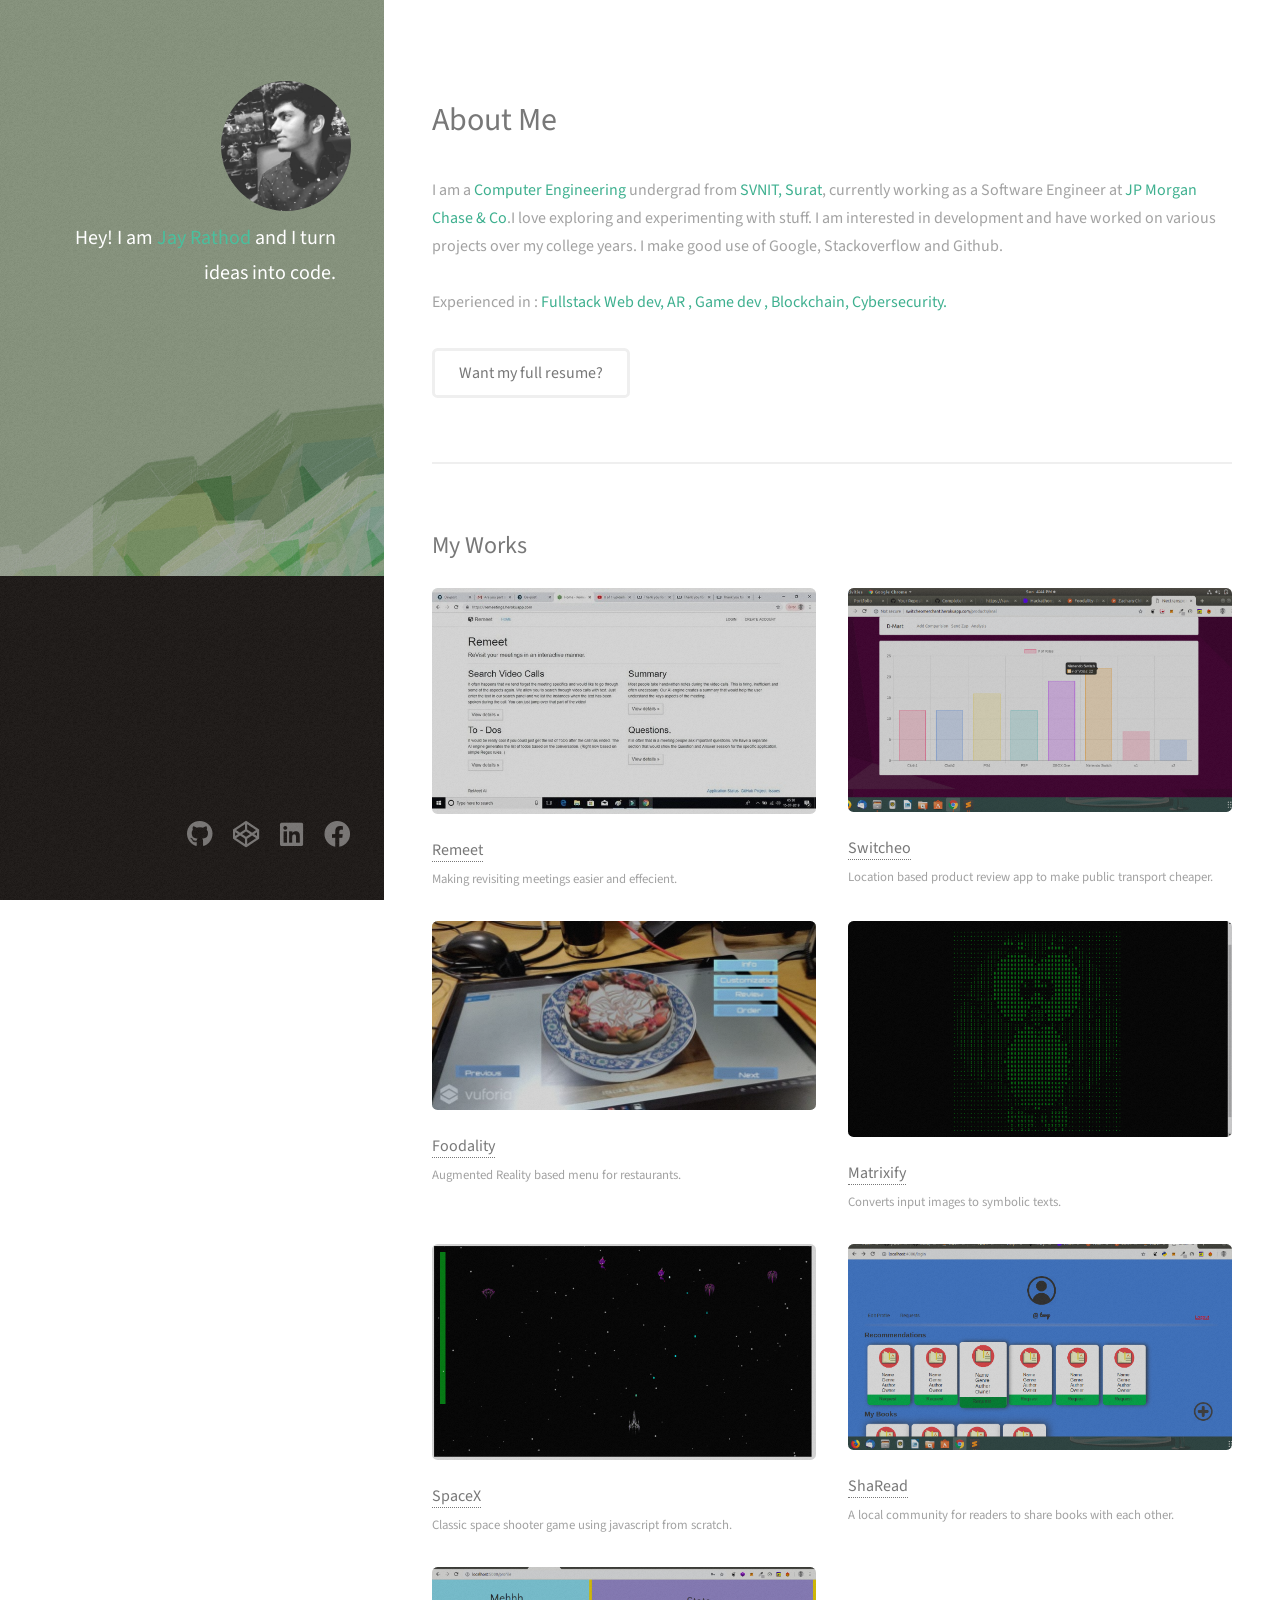
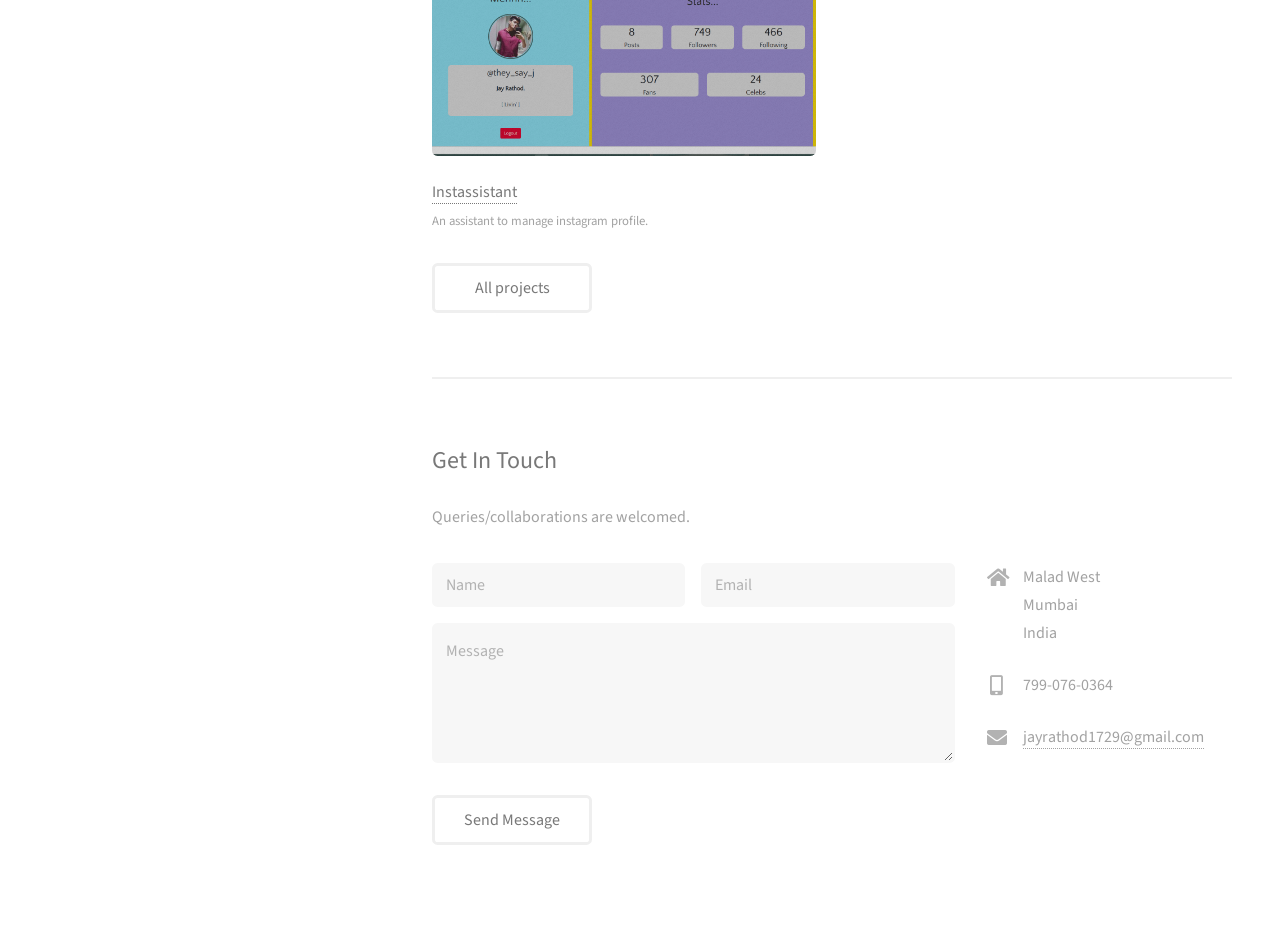
<file: index.html>
<!DOCTYPE HTML>
<html>
	<head>
		<title>Portfolio</title>
		<meta charset="utf-8" />
		<meta name="viewport" content="width=device-width, initial-scale=1, user-scalable=no" />
		<link rel="stylesheet" href="assets/css/main.css" />
	</head>
	<style type="text/css">
		strong{
			color: #3eb08f;
		}
	</style>
	<body class="is-preload">

		<!-- Header -->
			<header id="header">
				<div class="inner">
					<a href="#" class="image avatar"><img src="images/avatar.jpeg" alt="" style="transform: scale(1.3);" /></a>
					<h1><strong>Hey!<br /> I am <strong style="color: #49bf9d"> Jay Rathod</strong><br />
					and I turn ideas into code.</strong> <br />
					
				</div>
			</header>

		<!-- Main -->
			<div id="main">

				<!-- One -->
					<section id="one">
						<header class="major">
							<h2>About Me</h2>
						</header>
						<p>I am a <strong>Computer Engineering</strong> undergrad from <strong>SVNIT, Surat</strong>, currently working as a Software Engineer at <strong>JP Morgan Chase & Co</strong>.I love exploring and experimenting with stuff. I am interested in development and have worked on various projects over my college years. I make good use of Google, Stackoverflow and Github.<br /><br />
						<strong style="color: #a2a2a2">Experienced in </strong> :<span style="color: #3eb08f"> Fullstack Web dev, AR , Game dev , Blockchain, Cybersecurity.</span>   
						</p>
						<ul class="actions">
							<li><a href="#" class="button" onclick=" window.open('https://drive.google.com/file/d/1WjOVxYbKTLJsavAIwSDotWlrU3AJxBt9/view?usp=sharing'); return true;">Want my full resume?</a></li>
						</ul>
					</section>

				<!-- Two -->
					<section id="two">
						<h2>My Works</h2>
						<div class="row">
							<article class="col-6 col-12-xsmall work-item">
								<a href="images/fulls/remeet.jpg" class="image fit thumb"><img src="images/thumbs/remeet.jpg" alt="Remeet" /></a>
								<h3><a href="https://devpost.com/software/remeet-jrkv4t">Remeet</a></h3>
								<p>Making revisiting meetings easier and effecient.</p>
							</article>
							<article class="col-6 col-12-xsmall work-item">
								<a href="images/fulls/switcheo.png" class="image fit thumb"><img src="images/thumbs/switcheo.png" alt="Switcheo" /></a>
								<h3><a href="https://github.com/jrathod9/NEC-Transportation-Hackathon">Switcheo</a></h3>
								<p>Location based product review app to make public transport cheaper.</p>
							</article>
							<article class="col-6 col-12-xsmall work-item">
								<a href="images/fulls/food.jpeg" class="image fit thumb"><img src="images/thumbs/food.jpeg" alt="" /></a>
								<h3><a href="https://www.producthunt.com/posts/foodality">Foodality</a></h3>
								<p>Augmented Reality based menu for restaurants.</p>
							</article>
							<article class="col-6 col-12-xsmall work-item">
								<a href="images/fulls/owl_res.png" class="image fit thumb"><img src="images/thumbs/owl_res.png" alt="" /></a>
								<h3><a href="https://github.com/jrathod9/Matrixify">Matrixify</a></h3>
								<p>Converts input images to symbolic texts.</p>
							</article>
							<article class="col-6 col-12-xsmall work-item">
								<a href="images/fulls/space.png" class="image fit thumb"><img src="images/thumbs/space.png" alt="" /></a>
								<h3><a href="https://jrathod9.github.io/Space-X/">SpaceX</a></h3>
								<p>Classic space shooter game using javascript from scratch.</p>
							</article>
							<article class="col-6 col-12-xsmall work-item">
								<a href="images/fulls/sharead.png" class="image fit thumb"><img src="images/thumbs/sharead.png" alt="" /></a>
								<h3><a href="https://github.com/jrathod9/Share-N-Read">ShaRead</a></h3>
								<p>A local community for readers to share books with each other. </p>
							</article>
							<article class="col-6 col-12-xsmall work-item">
								<a href="images/fulls/insta.png" class="image fit thumb"><img src="images/thumbs/insta.png" alt="" /></a>
								<h3><a href="https://github.com/jrathod9/Instassistant">Instassistant</a></h3>
								<p>An assistant to manage instagram profile.</p>
							</article>
						</div>
						<ul class="actions">
							<li><a href="https://github.com/jrathod9" class="button">All projects</a></li>
						</ul>
					</section>

				<!-- Three -->
					<section id="three">
						<h2>Get In Touch</h2>
						<p>Queries/collaborations are welcomed.</p>
						<div class="row">
							<div class="col-8 col-12-small">
								<form method="post" action="#">
									<div class="row gtr-uniform gtr-50">
										<div class="col-6 col-12-xsmall"><input type="text" name="name" id="name" placeholder="Name" /></div>
										<div class="col-6 col-12-xsmall"><input type="email" name="email" id="email" placeholder="Email" /></div>
										<div class="col-12"><textarea name="message" id="message" placeholder="Message" rows="4"></textarea></div>
									</div>
								</form>
								<ul class="actions">
									<li><input type="submit" value="Send Message" /></li>
								</ul>
							</div>
							<div class="col-4 col-12-small">
								<ul class="labeled-icons">
									<li>
										<h3 class="icon solid fa-home"><span class="label">Address</span></h3>
										Malad West <br />
										Mumbai<br />
										India
									</li>
									<li>
										<h3 class="icon solid fa-mobile-alt"><span class="label">Phone</span></h3>
										799-076-0364
									</li>
									<li>
										<h3 class="icon solid fa-envelope"><span class="label">Email</span></h3>
										<a href="mailto:jayrathod1729@gmail.com">jayrathod1729@gmail.com</a>
									</li>
								</ul>
							</div>
						</div>
					</section>

				<!-- Four -->
				<!--
					<section id="four">
						<h2>Elements</h2>

						<section>
							<h4>Text</h4>
							<p>This is <b>bold</b> and this is <strong>strong</strong>. This is <i>italic</i> and this is <em>emphasized</em>.
							This is <sup>superscript</sup> text and this is <sub>subscript</sub> text.
							This is <u>underlined</u> and this is code: <code>for (;;) { ... }</code>. Finally, <a href="#">this is a link</a>.</p>
							<hr />
							<header>
								<h4>Heading with a Subtitle</h4>
								<p>Lorem ipsum dolor sit amet nullam id egestas urna aliquam</p>
							</header>
							<p>Nunc lacinia ante nunc ac lobortis. Interdum adipiscing gravida odio porttitor sem non mi integer non faucibus ornare mi ut ante amet placerat aliquet. Volutpat eu sed ante lacinia sapien lorem accumsan varius montes viverra nibh in adipiscing blandit tempus accumsan.</p>
							<header>
								<h5>Heading with a Subtitle</h5>
								<p>Lorem ipsum dolor sit amet nullam id egestas urna aliquam</p>
							</header>
							<p>Nunc lacinia ante nunc ac lobortis. Interdum adipiscing gravida odio porttitor sem non mi integer non faucibus ornare mi ut ante amet placerat aliquet. Volutpat eu sed ante lacinia sapien lorem accumsan varius montes viverra nibh in adipiscing blandit tempus accumsan.</p>
							<hr />
							<h2>Heading Level 2</h2>
							<h3>Heading Level 3</h3>
							<h4>Heading Level 4</h4>
							<h5>Heading Level 5</h5>
							<h6>Heading Level 6</h6>
							<hr />
							<h5>Blockquote</h5>
							<blockquote>Fringilla nisl. Donec accumsan interdum nisi, quis tincidunt felis sagittis eget tempus euismod. Vestibulum ante ipsum primis in faucibus vestibulum. Blandit adipiscing eu felis iaculis volutpat ac adipiscing accumsan faucibus. Vestibulum ante ipsum primis in faucibus lorem ipsum dolor sit amet nullam adipiscing eu felis.</blockquote>
							<h5>Preformatted</h5>
							<pre><code>i = 0;

while (!deck.isInOrder()) {
print 'Iteration ' + i;
deck.shuffle();
i++;
}

print 'It took ' + i + ' iterations to sort the deck.';</code></pre>
						</section>

						<section>
							<h4>Lists</h4>
							<div class="row">
								<div class="col-6 col-12-xsmall">
									<h5>Unordered</h5>
									<ul>
										<li>Dolor pulvinar etiam magna etiam.</li>
										<li>Sagittis adipiscing lorem eleifend.</li>
										<li>Felis enim feugiat dolore viverra.</li>
									</ul>
									<h5>Alternate</h5>
									<ul class="alt">
										<li>Dolor pulvinar etiam magna etiam.</li>
										<li>Sagittis adipiscing lorem eleifend.</li>
										<li>Felis enim feugiat dolore viverra.</li>
									</ul>
								</div>
								<div class="col-6 col-12-xsmall">
									<h5>Ordered</h5>
									<ol>
										<li>Dolor pulvinar etiam magna etiam.</li>
										<li>Etiam vel felis at lorem sed viverra.</li>
										<li>Felis enim feugiat dolore viverra.</li>
										<li>Dolor pulvinar etiam magna etiam.</li>
										<li>Etiam vel felis at lorem sed viverra.</li>
										<li>Felis enim feugiat dolore viverra.</li>
									</ol>
									<h5>Icons</h5>
									<ul class="icons">
										<li><a href="#" class="icon brands fa-twitter"><span class="label">Twitter</span></a></li>
										<li><a href="#" class="icon brands fa-facebook-f"><span class="label">Facebook</span></a></li>
										<li><a href="#" class="icon brands fa-instagram"><span class="label">Instagram</span></a></li>
										<li><a href="#" class="icon brands fa-github"><span class="label">Github</span></a></li>
										<li><a href="#" class="icon brands fa-dribbble"><span class="label">Dribbble</span></a></li>
										<li><a href="#" class="icon brands fa-tumblr"><span class="label">Tumblr</span></a></li>
									</ul>
								</div>
							</div>
							<h5>Actions</h5>
							<ul class="actions">
								<li><a href="#" class="button primary">Default</a></li>
								<li><a href="#" class="button">Default</a></li>
							</ul>
							<ul class="actions small">
								<li><a href="#" class="button primary small">Small</a></li>
								<li><a href="#" class="button small">Small</a></li>
							</ul>
							<div class="row">
								<div class="col-6 col-12-small">
									<ul class="actions stacked">
										<li><a href="#" class="button primary">Default</a></li>
										<li><a href="#" class="button">Default</a></li>
									</ul>
								</div>
								<div class="col-6 col-12-small">
									<ul class="actions stacked">
										<li><a href="#" class="button primary small">Small</a></li>
										<li><a href="#" class="button small">Small</a></li>
									</ul>
								</div>
								<div class="col-6 col-12-small">
									<ul class="actions stacked">
										<li><a href="#" class="button primary fit">Default</a></li>
										<li><a href="#" class="button fit">Default</a></li>
									</ul>
								</div>
								<div class="col-6 col-12-small">
									<ul class="actions stacked">
										<li><a href="#" class="button primary small fit">Small</a></li>
										<li><a href="#" class="button small fit">Small</a></li>
									</ul>
								</div>
							</div>
						</section>

						<section>
							<h4>Table</h4>
							<h5>Default</h5>
							<div class="table-wrapper">
								<table>
									<thead>
										<tr>
											<th>Name</th>
											<th>Description</th>
											<th>Price</th>
										</tr>
									</thead>
									<tbody>
										<tr>
											<td>Item One</td>
											<td>Ante turpis integer aliquet porttitor.</td>
											<td>29.99</td>
										</tr>
										<tr>
											<td>Item Two</td>
											<td>Vis ac commodo adipiscing arcu aliquet.</td>
											<td>19.99</td>
										</tr>
										<tr>
											<td>Item Three</td>
											<td> Morbi faucibus arcu accumsan lorem.</td>
											<td>29.99</td>
										</tr>
										<tr>
											<td>Item Four</td>
											<td>Vitae integer tempus condimentum.</td>
											<td>19.99</td>
										</tr>
										<tr>
											<td>Item Five</td>
											<td>Ante turpis integer aliquet porttitor.</td>
											<td>29.99</td>
										</tr>
									</tbody>
									<tfoot>
										<tr>
											<td colspan="2"></td>
											<td>100.00</td>
										</tr>
									</tfoot>
								</table>
							</div>

							<h5>Alternate</h5>
							<div class="table-wrapper">
								<table class="alt">
									<thead>
										<tr>
											<th>Name</th>
											<th>Description</th>
											<th>Price</th>
										</tr>
									</thead>
									<tbody>
										<tr>
											<td>Item One</td>
											<td>Ante turpis integer aliquet porttitor.</td>
											<td>29.99</td>
										</tr>
										<tr>
											<td>Item Two</td>
											<td>Vis ac commodo adipiscing arcu aliquet.</td>
											<td>19.99</td>
										</tr>
										<tr>
											<td>Item Three</td>
											<td> Morbi faucibus arcu accumsan lorem.</td>
											<td>29.99</td>
										</tr>
										<tr>
											<td>Item Four</td>
											<td>Vitae integer tempus condimentum.</td>
											<td>19.99</td>
										</tr>
										<tr>
											<td>Item Five</td>
											<td>Ante turpis integer aliquet porttitor.</td>
											<td>29.99</td>
										</tr>
									</tbody>
									<tfoot>
										<tr>
											<td colspan="2"></td>
											<td>100.00</td>
										</tr>
									</tfoot>
								</table>
							</div>
						</section>

						<section>
							<h4>Buttons</h4>
							<ul class="actions">
								<li><a href="#" class="button primary">Primary</a></li>
								<li><a href="#" class="button">Default</a></li>
							</ul>
							<ul class="actions">
								<li><a href="#" class="button large">Large</a></li>
								<li><a href="#" class="button">Default</a></li>
								<li><a href="#" class="button small">Small</a></li>
							</ul>
							<ul class="actions fit">
								<li><a href="#" class="button primary fit">Fit</a></li>
								<li><a href="#" class="button fit">Fit</a></li>
							</ul>
							<ul class="actions fit small">
								<li><a href="#" class="button primary fit small">Fit + Small</a></li>
								<li><a href="#" class="button fit small">Fit + Small</a></li>
							</ul>
							<ul class="actions">
								<li><a href="#" class="button primary icon solid fa-download">Icon</a></li>
								<li><a href="#" class="button icon solid fa-download">Icon</a></li>
							</ul>
							<ul class="actions">
								<li><span class="button primary disabled">Primary</span></li>
								<li><span class="button disabled">Default</span></li>
							</ul>
						</section>

						<section>
							<h4>Form</h4>
							<form method="post" action="#">
								<div class="row gtr-uniform gtr-50">
									<div class="col-6 col-12-xsmall">
										<input type="text" name="demo-name" id="demo-name" value="" placeholder="Name" />
									</div>
									<div class="col-6 col-12-xsmall">
										<input type="email" name="demo-email" id="demo-email" value="" placeholder="Email" />
									</div>
									<div class="col-12">
										<select name="demo-category" id="demo-category">
											<option value="">- Category -</option>
											<option value="1">Manufacturing</option>
											<option value="1">Shipping</option>
											<option value="1">Administration</option>
											<option value="1">Human Resources</option>
										</select>
									</div>
									<div class="col-4 col-12-small">
										<input type="radio" id="demo-priority-low" name="demo-priority" checked>
										<label for="demo-priority-low">Low Priority</label>
									</div>
									<div class="col-4 col-12-small">
										<input type="radio" id="demo-priority-normal" name="demo-priority">
										<label for="demo-priority-normal">Normal Priority</label>
									</div>
									<div class="col-4 col-12-small">
										<input type="radio" id="demo-priority-high" name="demo-priority">
										<label for="demo-priority-high">High Priority</label>
									</div>
									<div class="col-6 col-12-small">
										<input type="checkbox" id="demo-copy" name="demo-copy">
										<label for="demo-copy">Email me a copy of this message</label>
									</div>
									<div class="col-6 col-12-small">
										<input type="checkbox" id="demo-human" name="demo-human" checked>
										<label for="demo-human">I am a human and not a robot</label>
									</div>
									<div class="col-12">
										<textarea name="demo-message" id="demo-message" placeholder="Enter your message" rows="6"></textarea>
									</div>
									<div class="col-12">
										<ul class="actions">
											<li><input type="submit" value="Send Message" class="primary" /></li>
											<li><input type="reset" value="Reset" /></li>
										</ul>
									</div>
								</div>
							</form>
						</section>

						<section>
							<h4>Image</h4>
							<h5>Fit</h5>
							<div class="box alt">
								<div class="row gtr-50 gtr-uniform">
									<div class="col-12"><span class="image fit"><img src="images/fulls/05.jpg" alt="" /></span></div>
									<div class="col-4"><span class="image fit"><img src="images/thumbs/01.jpg" alt="" /></span></div>
									<div class="col-4"><span class="image fit"><img src="images/thumbs/02.jpg" alt="" /></span></div>
									<div class="col-4"><span class="image fit"><img src="images/thumbs/03.jpg" alt="" /></span></div>
									<div class="col-4"><span class="image fit"><img src="images/thumbs/04.jpg" alt="" /></span></div>
									<div class="col-4"><span class="image fit"><img src="images/thumbs/05.jpg" alt="" /></span></div>
									<div class="col-4"><span class="image fit"><img src="images/thumbs/06.jpg" alt="" /></span></div>
									<div class="col-4"><span class="image fit"><img src="images/thumbs/03.jpg" alt="" /></span></div>
									<div class="col-4"><span class="image fit"><img src="images/thumbs/02.jpg" alt="" /></span></div>
									<div class="col-4"><span class="image fit"><img src="images/thumbs/01.jpg" alt="" /></span></div>
								</div>
							</div>
							<h5>Left &amp; Right</h5>
							<p><span class="image left"><img src="images/avatar.jpg" alt="" /></span>Fringilla nisl. Donec accumsan interdum nisi, quis tincidunt felis sagittis eget. tempus euismod. Vestibulum ante ipsum primis in faucibus vestibulum. Blandit adipiscing eu felis iaculis volutpat ac adipiscing accumsan eu faucibus. Integer ac pellentesque praesent tincidunt felis sagittis eget. tempus euismod. Vestibulum ante ipsum primis in faucibus vestibulum. Blandit adipiscing eu felis iaculis volutpat ac adipiscing accumsan eu faucibus. Integer ac pellentesque praesent. Donec accumsan interdum nisi, quis tincidunt felis sagittis eget. tempus euismod. Vestibulum ante ipsum primis in faucibus vestibulum. Blandit adipiscing eu felis iaculis volutpat ac adipiscing accumsan eu faucibus. Integer ac pellentesque praesent tincidunt felis sagittis eget. tempus euismod. Vestibulum ante ipsum primis in faucibus vestibulum. Blandit adipiscing eu felis iaculis volutpat ac adipiscing accumsan eu faucibus. Integer ac pellentesque praesent.</p>
							<p><span class="image right"><img src="images/avatar.jpg" alt="" /></span>Fringilla nisl. Donec accumsan interdum nisi, quis tincidunt felis sagittis eget. tempus euismod. Vestibulum ante ipsum primis in faucibus vestibulum. Blandit adipiscing eu felis iaculis volutpat ac adipiscing accumsan eu faucibus. Integer ac pellentesque praesent tincidunt felis sagittis eget. tempus euismod. Vestibulum ante ipsum primis in faucibus vestibulum. Blandit adipiscing eu felis iaculis volutpat ac adipiscing accumsan eu faucibus. Integer ac pellentesque praesent. Donec accumsan interdum nisi, quis tincidunt felis sagittis eget. tempus euismod. Vestibulum ante ipsum primis in faucibus vestibulum. Blandit adipiscing eu felis iaculis volutpat ac adipiscing accumsan eu faucibus. Integer ac pellentesque praesent tincidunt felis sagittis eget. tempus euismod. Vestibulum ante ipsum primis in faucibus vestibulum. Blandit adipiscing eu felis iaculis volutpat ac adipiscing accumsan eu faucibus. Integer ac pellentesque praesent.</p>
						</section>

					</section>
				-->

			</div>

		<!-- Footer -->
			<footer id="footer">
				<div class="inner">
					<ul class="icons" style="transform: scale(1.1);">
						<li><a href="https://github.com/jrathod9" class="icon brands fa-github"><span class="label">Github</span></a></li>
						<li><a href="https://codepen.io/jrathod9" class="icon brands fa-codepen"><span class="label">Codepen</span></a></li>
						<li><a href="https://www.linkedin.com/in/jrathod9/" class="icon brands fa-linkedin"><span class="label">Linkedin</span></a></li>
						<li><a href="https://www.facebook.com/jrathod9" class="icon brands fa-facebook"><span class="label">Facebook</span></a></li>
					</ul>
				</div>
			</footer>

		<!-- Scripts -->
			<script src="assets/js/jquery.min.js"></script>
			<script src="assets/js/jquery.poptrox.min.js"></script>
			<script src="assets/js/browser.min.js"></script>
			<script src="assets/js/breakpoints.min.js"></script>
			<script src="assets/js/util.js"></script>
			<script src="assets/js/main.js"></script>

	</body>
</html>
</file>
<file: assets/css/main.css>
@import url("fontawesome-all.min.css");
@import url("https://fonts.googleapis.com/css?family=Source+Sans+Pro:400,400italic");

/*
	Strata by HTML5 UP
	html5up.net | @ajlkn
	Free for personal and commercial use under the CCA 3.0 license (html5up.net/license)
*/

html, body, div, span, applet, object,
iframe, h1, h2, h3, h4, h5, h6, p, blockquote,
pre, a, abbr, acronym, address, big, cite,
code, del, dfn, em, img, ins, kbd, q, s, samp,
small, strike, strong, sub, sup, tt, var, b,
u, i, center, dl, dt, dd, ol, ul, li, fieldset,
form, label, legend, table, caption, tbody,
tfoot, thead, tr, th, td, article, aside,
canvas, details, embed, figure, figcaption,
footer, header, hgroup, menu, nav, output, ruby,
section, summary, time, mark, audio, video {
	margin: 0;
	padding: 0;
	border: 0;
	font-size: 100%;
	font: inherit;
	vertical-align: baseline;}

article, aside, details, figcaption, figure,
footer, header, hgroup, menu, nav, section {
	display: block;}

body {
	line-height: 1;
}

ol, ul {
	list-style: none;
}

blockquote, q {
	quotes: none;
}

	blockquote:before, blockquote:after, q:before, q:after {
		content: '';
		content: none;
	}

table {
	border-collapse: collapse;
	border-spacing: 0;
}

body {
	-webkit-text-size-adjust: none;
}

mark {
	background-color: transparent;
	color: inherit;
}

input::-moz-focus-inner {
	border: 0;
	padding: 0;
}

input, select, textarea {
	-moz-appearance: none;
	-webkit-appearance: none;
	-ms-appearance: none;
	appearance: none;
}

/* Basic */

	html {
		box-sizing: border-box;
	}

	*, *:before, *:after {
		box-sizing: inherit;
	}

	body {
		background: #fff;
	}

		body.is-preload *, body.is-preload *:before, body.is-preload *:after {
			-moz-animation: none !important;
			-webkit-animation: none !important;
			-ms-animation: none !important;
			animation: none !important;
			-moz-transition: none !important;
			-webkit-transition: none !important;
			-ms-transition: none !important;
			transition: none !important;
		}

	body, input, select, textarea {
		color: #a2a2a2;
		font-family: "Source Sans Pro", Helvetica, sans-serif;
		font-size: 16pt;
		font-weight: 400;
		line-height: 1.75em;
	}

	a {
		-moz-transition: color 0.2s ease-in-out, border-color 0.2s ease-in-out;
		-webkit-transition: color 0.2s ease-in-out, border-color 0.2s ease-in-out;
		-ms-transition: color 0.2s ease-in-out, border-color 0.2s ease-in-out;
		transition: color 0.2s ease-in-out, border-color 0.2s ease-in-out;
		border-bottom: dotted 1px;
		color: #49bf9d;
		text-decoration: none;
	}

		a:hover {
			border-bottom-color: transparent;
			color: #49bf9d !important;
			text-decoration: none;
		}

	strong, b {
		color: #787878;
		font-weight: 400;
	}

	em, i {
		font-style: italic;
	}

	p {
		margin: 0 0 2em 0;
	}

	h1, h2, h3, h4, h5, h6 {
		color: #787878;
		font-weight: 400;
		line-height: 1em;
		margin: 0 0 1em 0;
	}

		h1 a, h2 a, h3 a, h4 a, h5 a, h6 a {
			color: inherit;
			text-decoration: none;
		}

	h1 {
		font-size: 2em;
		line-height: 1.5em;
	}

	h2 {
		font-size: 1.5em;
		line-height: 1.5em;
	}

	h3 {
		font-size: 1.25em;
		line-height: 1.5em;
	}

	h4 {
		font-size: 1.1em;
		line-height: 1.5em;
	}

	h5 {
		font-size: 0.9em;
		line-height: 1.5em;
	}

	h6 {
		font-size: 0.7em;
		line-height: 1.5em;
	}

	sub {
		font-size: 0.8em;
		position: relative;
		top: 0.5em;
	}

	sup {
		font-size: 0.8em;
		position: relative;
		top: -0.5em;
	}

	hr {
		border: 0;
		border-bottom: solid 2px #efefef;
		margin: 2em 0;
	}

		hr.major {
			margin: 3em 0;
		}

	blockquote {
		border-left: solid 6px #efefef;
		font-style: italic;
		margin: 0 0 2em 0;
		padding: 0.5em 0 0.5em 1.5em;
	}

	code {
		background: #f7f7f7;
		border-radius: 0.35em;
		border: solid 2px #efefef;
		font-family: "Courier New", monospace;
		font-size: 0.9em;
		margin: 0 0.25em;
		padding: 0.25em 0.65em;
	}

	pre {
		-webkit-overflow-scrolling: touch;
		font-family: "Courier New", monospace;
		font-size: 0.9em;
		margin: 0 0 2em 0;
	}

		pre code {
			display: block;
			line-height: 1.75em;
			padding: 1em 1.5em;
			overflow-x: auto;
		}

	.align-left {
		text-align: left;
	}

	.align-center {
		text-align: center;
	}

	.align-right {
		text-align: right;
	}

/* Container */

	.container {
		margin: 0 auto;
		max-width: calc(100% - 4em);
		width: 100%;
	}

		.container.xsmall {
			width: 25%;
		}

		.container.small {
			width: 50%;
		}

		.container.medium {
			width: 75%;
		}

		.container.large {
			width: 125%;
		}

		.container.xlarge {
			width: 150%;
		}

		.container.max {
			width: 100%;
		}

		@media screen and (max-width: 980px) {

			.container {
				width: 100% !important;
				max-width: 100% !important;
			}

		}

		@media screen and (max-width: 480px) {

			.container {
				max-width: calc(100% - 3em);
			}

		}

/* Row */

	.row {
		display: flex;
		flex-wrap: wrap;
		box-sizing: border-box;
		align-items: stretch;
	}

		.row > * {
			box-sizing: border-box;
		}

		.row.gtr-uniform > * > :last-child {
			margin-bottom: 0;
		}

		.row.aln-left {
			justify-content: flex-start;
		}

		.row.aln-center {
			justify-content: center;
		}

		.row.aln-right {
			justify-content: flex-end;
		}

		.row.aln-top {
			align-items: flex-start;
		}

		.row.aln-middle {
			align-items: center;
		}

		.row.aln-bottom {
			align-items: flex-end;
		}

		.row > .imp {
			order: -1;
		}

		.row > .col-1 {
			width: 8.33333%;
		}

		.row > .off-1 {
			margin-left: 8.33333%;
		}

		.row > .col-2 {
			width: 16.66667%;
		}

		.row > .off-2 {
			margin-left: 16.66667%;
		}

		.row > .col-3 {
			width: 25%;
		}

		.row > .off-3 {
			margin-left: 25%;
		}

		.row > .col-4 {
			width: 33.33333%;
		}

		.row > .off-4 {
			margin-left: 33.33333%;
		}

		.row > .col-5 {
			width: 41.66667%;
		}

		.row > .off-5 {
			margin-left: 41.66667%;
		}

		.row > .col-6 {
			width: 50%;
		}

		.row > .off-6 {
			margin-left: 50%;
		}

		.row > .col-7 {
			width: 58.33333%;
		}

		.row > .off-7 {
			margin-left: 58.33333%;
		}

		.row > .col-8 {
			width: 66.66667%;
		}

		.row > .off-8 {
			margin-left: 66.66667%;
		}

		.row > .col-9 {
			width: 75%;
		}

		.row > .off-9 {
			margin-left: 75%;
		}

		.row > .col-10 {
			width: 83.33333%;
		}

		.row > .off-10 {
			margin-left: 83.33333%;
		}

		.row > .col-11 {
			width: 91.66667%;
		}

		.row > .off-11 {
			margin-left: 91.66667%;
		}

		.row > .col-12 {
			width: 100%;
		}

		.row > .off-12 {
			margin-left: 100%;
		}

		.row.gtr-0 {
			margin-top: 0;
			margin-left: 0em;
		}

			.row.gtr-0 > * {
				padding: 0 0 0 0em;
			}

			.row.gtr-0.gtr-uniform {
				margin-top: 0em;
			}

				.row.gtr-0.gtr-uniform > * {
					padding-top: 0em;
				}

		.row.gtr-25 {
			margin-top: 0;
			margin-left: -0.625em;
		}

			.row.gtr-25 > * {
				padding: 0 0 0 0.625em;
			}

			.row.gtr-25.gtr-uniform {
				margin-top: -0.625em;
			}

				.row.gtr-25.gtr-uniform > * {
					padding-top: 0.625em;
				}

		.row.gtr-50 {
			margin-top: 0;
			margin-left: -1.25em;
		}

			.row.gtr-50 > * {
				padding: 0 0 0 1.25em;
			}

			.row.gtr-50.gtr-uniform {
				margin-top: -1.25em;
			}

				.row.gtr-50.gtr-uniform > * {
					padding-top: 1.25em;
				}

		.row {
			margin-top: 0;
			margin-left: -2.5em;
		}

			.row > * {
				padding: 0 0 0 2.5em;
			}

			.row.gtr-uniform {
				margin-top: -2.5em;
			}

				.row.gtr-uniform > * {
					padding-top: 2.5em;
				}

		.row.gtr-150 {
			margin-top: 0;
			margin-left: -3.75em;
		}

			.row.gtr-150 > * {
				padding: 0 0 0 3.75em;
			}

			.row.gtr-150.gtr-uniform {
				margin-top: -3.75em;
			}

				.row.gtr-150.gtr-uniform > * {
					padding-top: 3.75em;
				}

		.row.gtr-200 {
			margin-top: 0;
			margin-left: -5em;
		}

			.row.gtr-200 > * {
				padding: 0 0 0 5em;
			}

			.row.gtr-200.gtr-uniform {
				margin-top: -5em;
			}

				.row.gtr-200.gtr-uniform > * {
					padding-top: 5em;
				}

		@media screen and (max-width: 1800px) {

			.row {
				display: flex;
				flex-wrap: wrap;
				box-sizing: border-box;
				align-items: stretch;
			}

				.row > * {
					box-sizing: border-box;
				}

				.row.gtr-uniform > * > :last-child {
					margin-bottom: 0;
				}

				.row.aln-left {
					justify-content: flex-start;
				}

				.row.aln-center {
					justify-content: center;
				}

				.row.aln-right {
					justify-content: flex-end;
				}

				.row.aln-top {
					align-items: flex-start;
				}

				.row.aln-middle {
					align-items: center;
				}

				.row.aln-bottom {
					align-items: flex-end;
				}

				.row > .imp-xlarge {
					order: -1;
				}

				.row > .col-1-xlarge {
					width: 8.33333%;
				}

				.row > .off-1-xlarge {
					margin-left: 8.33333%;
				}

				.row > .col-2-xlarge {
					width: 16.66667%;
				}

				.row > .off-2-xlarge {
					margin-left: 16.66667%;
				}

				.row > .col-3-xlarge {
					width: 25%;
				}

				.row > .off-3-xlarge {
					margin-left: 25%;
				}

				.row > .col-4-xlarge {
					width: 33.33333%;
				}

				.row > .off-4-xlarge {
					margin-left: 33.33333%;
				}

				.row > .col-5-xlarge {
					width: 41.66667%;
				}

				.row > .off-5-xlarge {
					margin-left: 41.66667%;
				}

				.row > .col-6-xlarge {
					width: 50%;
				}

				.row > .off-6-xlarge {
					margin-left: 50%;
				}

				.row > .col-7-xlarge {
					width: 58.33333%;
				}

				.row > .off-7-xlarge {
					margin-left: 58.33333%;
				}

				.row > .col-8-xlarge {
					width: 66.66667%;
				}

				.row > .off-8-xlarge {
					margin-left: 66.66667%;
				}

				.row > .col-9-xlarge {
					width: 75%;
				}

				.row > .off-9-xlarge {
					margin-left: 75%;
				}

				.row > .col-10-xlarge {
					width: 83.33333%;
				}

				.row > .off-10-xlarge {
					margin-left: 83.33333%;
				}

				.row > .col-11-xlarge {
					width: 91.66667%;
				}

				.row > .off-11-xlarge {
					margin-left: 91.66667%;
				}

				.row > .col-12-xlarge {
					width: 100%;
				}

				.row > .off-12-xlarge {
					margin-left: 100%;
				}

				.row.gtr-0 {
					margin-top: 0;
					margin-left: 0em;
				}

					.row.gtr-0 > * {
						padding: 0 0 0 0em;
					}

					.row.gtr-0.gtr-uniform {
						margin-top: 0em;
					}

						.row.gtr-0.gtr-uniform > * {
							padding-top: 0em;
						}

				.row.gtr-25 {
					margin-top: 0;
					margin-left: -0.625em;
				}

					.row.gtr-25 > * {
						padding: 0 0 0 0.625em;
					}

					.row.gtr-25.gtr-uniform {
						margin-top: -0.625em;
					}

						.row.gtr-25.gtr-uniform > * {
							padding-top: 0.625em;
						}

				.row.gtr-50 {
					margin-top: 0;
					margin-left: -1.25em;
				}

					.row.gtr-50 > * {
						padding: 0 0 0 1.25em;
					}

					.row.gtr-50.gtr-uniform {
						margin-top: -1.25em;
					}

						.row.gtr-50.gtr-uniform > * {
							padding-top: 1.25em;
						}

				.row {
					margin-top: 0;
					margin-left: -2.5em;
				}

					.row > * {
						padding: 0 0 0 2.5em;
					}

					.row.gtr-uniform {
						margin-top: -2.5em;
					}

						.row.gtr-uniform > * {
							padding-top: 2.5em;
						}

				.row.gtr-150 {
					margin-top: 0;
					margin-left: -3.75em;
				}

					.row.gtr-150 > * {
						padding: 0 0 0 3.75em;
					}

					.row.gtr-150.gtr-uniform {
						margin-top: -3.75em;
					}

						.row.gtr-150.gtr-uniform > * {
							padding-top: 3.75em;
						}

				.row.gtr-200 {
					margin-top: 0;
					margin-left: -5em;
				}

					.row.gtr-200 > * {
						padding: 0 0 0 5em;
					}

					.row.gtr-200.gtr-uniform {
						margin-top: -5em;
					}

						.row.gtr-200.gtr-uniform > * {
							padding-top: 5em;
						}

		}

		@media screen and (max-width: 1280px) {

			.row {
				display: flex;
				flex-wrap: wrap;
				box-sizing: border-box;
				align-items: stretch;
			}

				.row > * {
					box-sizing: border-box;
				}

				.row.gtr-uniform > * > :last-child {
					margin-bottom: 0;
				}

				.row.aln-left {
					justify-content: flex-start;
				}

				.row.aln-center {
					justify-content: center;
				}

				.row.aln-right {
					justify-content: flex-end;
				}

				.row.aln-top {
					align-items: flex-start;
				}

				.row.aln-middle {
					align-items: center;
				}

				.row.aln-bottom {
					align-items: flex-end;
				}

				.row > .imp-large {
					order: -1;
				}

				.row > .col-1-large {
					width: 8.33333%;
				}

				.row > .off-1-large {
					margin-left: 8.33333%;
				}

				.row > .col-2-large {
					width: 16.66667%;
				}

				.row > .off-2-large {
					margin-left: 16.66667%;
				}

				.row > .col-3-large {
					width: 25%;
				}

				.row > .off-3-large {
					margin-left: 25%;
				}

				.row > .col-4-large {
					width: 33.33333%;
				}

				.row > .off-4-large {
					margin-left: 33.33333%;
				}

				.row > .col-5-large {
					width: 41.66667%;
				}

				.row > .off-5-large {
					margin-left: 41.66667%;
				}

				.row > .col-6-large {
					width: 50%;
				}

				.row > .off-6-large {
					margin-left: 50%;
				}

				.row > .col-7-large {
					width: 58.33333%;
				}

				.row > .off-7-large {
					margin-left: 58.33333%;
				}

				.row > .col-8-large {
					width: 66.66667%;
				}

				.row > .off-8-large {
					margin-left: 66.66667%;
				}

				.row > .col-9-large {
					width: 75%;
				}

				.row > .off-9-large {
					margin-left: 75%;
				}

				.row > .col-10-large {
					width: 83.33333%;
				}

				.row > .off-10-large {
					margin-left: 83.33333%;
				}

				.row > .col-11-large {
					width: 91.66667%;
				}

				.row > .off-11-large {
					margin-left: 91.66667%;
				}

				.row > .col-12-large {
					width: 100%;
				}

				.row > .off-12-large {
					margin-left: 100%;
				}

				.row.gtr-0 {
					margin-top: 0;
					margin-left: 0em;
				}

					.row.gtr-0 > * {
						padding: 0 0 0 0em;
					}

					.row.gtr-0.gtr-uniform {
						margin-top: 0em;
					}

						.row.gtr-0.gtr-uniform > * {
							padding-top: 0em;
						}

				.row.gtr-25 {
					margin-top: 0;
					margin-left: -0.5em;
				}

					.row.gtr-25 > * {
						padding: 0 0 0 0.5em;
					}

					.row.gtr-25.gtr-uniform {
						margin-top: -0.5em;
					}

						.row.gtr-25.gtr-uniform > * {
							padding-top: 0.5em;
						}

				.row.gtr-50 {
					margin-top: 0;
					margin-left: -1em;
				}

					.row.gtr-50 > * {
						padding: 0 0 0 1em;
					}

					.row.gtr-50.gtr-uniform {
						margin-top: -1em;
					}

						.row.gtr-50.gtr-uniform > * {
							padding-top: 1em;
						}

				.row {
					margin-top: 0;
					margin-left: -2em;
				}

					.row > * {
						padding: 0 0 0 2em;
					}

					.row.gtr-uniform {
						margin-top: -2em;
					}

						.row.gtr-uniform > * {
							padding-top: 2em;
						}

				.row.gtr-150 {
					margin-top: 0;
					margin-left: -3em;
				}

					.row.gtr-150 > * {
						padding: 0 0 0 3em;
					}

					.row.gtr-150.gtr-uniform {
						margin-top: -3em;
					}

						.row.gtr-150.gtr-uniform > * {
							padding-top: 3em;
						}

				.row.gtr-200 {
					margin-top: 0;
					margin-left: -4em;
				}

					.row.gtr-200 > * {
						padding: 0 0 0 4em;
					}

					.row.gtr-200.gtr-uniform {
						margin-top: -4em;
					}

						.row.gtr-200.gtr-uniform > * {
							padding-top: 4em;
						}

		}

		@media screen and (max-width: 980px) {

			.row {
				display: flex;
				flex-wrap: wrap;
				box-sizing: border-box;
				align-items: stretch;
			}

				.row > * {
					box-sizing: border-box;
				}

				.row.gtr-uniform > * > :last-child {
					margin-bottom: 0;
				}

				.row.aln-left {
					justify-content: flex-start;
				}

				.row.aln-center {
					justify-content: center;
				}

				.row.aln-right {
					justify-content: flex-end;
				}

				.row.aln-top {
					align-items: flex-start;
				}

				.row.aln-middle {
					align-items: center;
				}

				.row.aln-bottom {
					align-items: flex-end;
				}

				.row > .imp-medium {
					order: -1;
				}

				.row > .col-1-medium {
					width: 8.33333%;
				}

				.row > .off-1-medium {
					margin-left: 8.33333%;
				}

				.row > .col-2-medium {
					width: 16.66667%;
				}

				.row > .off-2-medium {
					margin-left: 16.66667%;
				}

				.row > .col-3-medium {
					width: 25%;
				}

				.row > .off-3-medium {
					margin-left: 25%;
				}

				.row > .col-4-medium {
					width: 33.33333%;
				}

				.row > .off-4-medium {
					margin-left: 33.33333%;
				}

				.row > .col-5-medium {
					width: 41.66667%;
				}

				.row > .off-5-medium {
					margin-left: 41.66667%;
				}

				.row > .col-6-medium {
					width: 50%;
				}

				.row > .off-6-medium {
					margin-left: 50%;
				}

				.row > .col-7-medium {
					width: 58.33333%;
				}

				.row > .off-7-medium {
					margin-left: 58.33333%;
				}

				.row > .col-8-medium {
					width: 66.66667%;
				}

				.row > .off-8-medium {
					margin-left: 66.66667%;
				}

				.row > .col-9-medium {
					width: 75%;
				}

				.row > .off-9-medium {
					margin-left: 75%;
				}

				.row > .col-10-medium {
					width: 83.33333%;
				}

				.row > .off-10-medium {
					margin-left: 83.33333%;
				}

				.row > .col-11-medium {
					width: 91.66667%;
				}

				.row > .off-11-medium {
					margin-left: 91.66667%;
				}

				.row > .col-12-medium {
					width: 100%;
				}

				.row > .off-12-medium {
					margin-left: 100%;
				}

				.row.gtr-0 {
					margin-top: 0;
					margin-left: 0em;
				}

					.row.gtr-0 > * {
						padding: 0 0 0 0em;
					}

					.row.gtr-0.gtr-uniform {
						margin-top: 0em;
					}

						.row.gtr-0.gtr-uniform > * {
							padding-top: 0em;
						}

				.row.gtr-25 {
					margin-top: 0;
					margin-left: -0.5em;
				}

					.row.gtr-25 > * {
						padding: 0 0 0 0.5em;
					}

					.row.gtr-25.gtr-uniform {
						margin-top: -0.5em;
					}

						.row.gtr-25.gtr-uniform > * {
							padding-top: 0.5em;
						}

				.row.gtr-50 {
					margin-top: 0;
					margin-left: -1em;
				}

					.row.gtr-50 > * {
						padding: 0 0 0 1em;
					}

					.row.gtr-50.gtr-uniform {
						margin-top: -1em;
					}

						.row.gtr-50.gtr-uniform > * {
							padding-top: 1em;
						}

				.row {
					margin-top: 0;
					margin-left: -2em;
				}

					.row > * {
						padding: 0 0 0 2em;
					}

					.row.gtr-uniform {
						margin-top: -2em;
					}

						.row.gtr-uniform > * {
							padding-top: 2em;
						}

				.row.gtr-150 {
					margin-top: 0;
					margin-left: -3em;
				}

					.row.gtr-150 > * {
						padding: 0 0 0 3em;
					}

					.row.gtr-150.gtr-uniform {
						margin-top: -3em;
					}

						.row.gtr-150.gtr-uniform > * {
							padding-top: 3em;
						}

				.row.gtr-200 {
					margin-top: 0;
					margin-left: -4em;
				}

					.row.gtr-200 > * {
						padding: 0 0 0 4em;
					}

					.row.gtr-200.gtr-uniform {
						margin-top: -4em;
					}

						.row.gtr-200.gtr-uniform > * {
							padding-top: 4em;
						}

		}

		@media screen and (max-width: 736px) {

			.row {
				display: flex;
				flex-wrap: wrap;
				box-sizing: border-box;
				align-items: stretch;
			}

				.row > * {
					box-sizing: border-box;
				}

				.row.gtr-uniform > * > :last-child {
					margin-bottom: 0;
				}

				.row.aln-left {
					justify-content: flex-start;
				}

				.row.aln-center {
					justify-content: center;
				}

				.row.aln-right {
					justify-content: flex-end;
				}

				.row.aln-top {
					align-items: flex-start;
				}

				.row.aln-middle {
					align-items: center;
				}

				.row.aln-bottom {
					align-items: flex-end;
				}

				.row > .imp-small {
					order: -1;
				}

				.row > .col-1-small {
					width: 8.33333%;
				}

				.row > .off-1-small {
					margin-left: 8.33333%;
				}

				.row > .col-2-small {
					width: 16.66667%;
				}

				.row > .off-2-small {
					margin-left: 16.66667%;
				}

				.row > .col-3-small {
					width: 25%;
				}

				.row > .off-3-small {
					margin-left: 25%;
				}

				.row > .col-4-small {
					width: 33.33333%;
				}

				.row > .off-4-small {
					margin-left: 33.33333%;
				}

				.row > .col-5-small {
					width: 41.66667%;
				}

				.row > .off-5-small {
					margin-left: 41.66667%;
				}

				.row > .col-6-small {
					width: 50%;
				}

				.row > .off-6-small {
					margin-left: 50%;
				}

				.row > .col-7-small {
					width: 58.33333%;
				}

				.row > .off-7-small {
					margin-left: 58.33333%;
				}

				.row > .col-8-small {
					width: 66.66667%;
				}

				.row > .off-8-small {
					margin-left: 66.66667%;
				}

				.row > .col-9-small {
					width: 75%;
				}

				.row > .off-9-small {
					margin-left: 75%;
				}

				.row > .col-10-small {
					width: 83.33333%;
				}

				.row > .off-10-small {
					margin-left: 83.33333%;
				}

				.row > .col-11-small {
					width: 91.66667%;
				}

				.row > .off-11-small {
					margin-left: 91.66667%;
				}

				.row > .col-12-small {
					width: 100%;
				}

				.row > .off-12-small {
					margin-left: 100%;
				}

				.row.gtr-0 {
					margin-top: 0;
					margin-left: 0em;
				}

					.row.gtr-0 > * {
						padding: 0 0 0 0em;
					}

					.row.gtr-0.gtr-uniform {
						margin-top: 0em;
					}

						.row.gtr-0.gtr-uniform > * {
							padding-top: 0em;
						}

				.row.gtr-25 {
					margin-top: 0;
					margin-left: -0.375em;
				}

					.row.gtr-25 > * {
						padding: 0 0 0 0.375em;
					}

					.row.gtr-25.gtr-uniform {
						margin-top: -0.375em;
					}

						.row.gtr-25.gtr-uniform > * {
							padding-top: 0.375em;
						}

				.row.gtr-50 {
					margin-top: 0;
					margin-left: -0.75em;
				}

					.row.gtr-50 > * {
						padding: 0 0 0 0.75em;
					}

					.row.gtr-50.gtr-uniform {
						margin-top: -0.75em;
					}

						.row.gtr-50.gtr-uniform > * {
							padding-top: 0.75em;
						}

				.row {
					margin-top: 0;
					margin-left: -1.5em;
				}

					.row > * {
						padding: 0 0 0 1.5em;
					}

					.row.gtr-uniform {
						margin-top: -1.5em;
					}

						.row.gtr-uniform > * {
							padding-top: 1.5em;
						}

				.row.gtr-150 {
					margin-top: 0;
					margin-left: -2.25em;
				}

					.row.gtr-150 > * {
						padding: 0 0 0 2.25em;
					}

					.row.gtr-150.gtr-uniform {
						margin-top: -2.25em;
					}

						.row.gtr-150.gtr-uniform > * {
							padding-top: 2.25em;
						}

				.row.gtr-200 {
					margin-top: 0;
					margin-left: -3em;
				}

					.row.gtr-200 > * {
						padding: 0 0 0 3em;
					}

					.row.gtr-200.gtr-uniform {
						margin-top: -3em;
					}

						.row.gtr-200.gtr-uniform > * {
							padding-top: 3em;
						}

		}

		@media screen and (max-width: 480px) {

			.row {
				display: flex;
				flex-wrap: wrap;
				box-sizing: border-box;
				align-items: stretch;
			}

				.row > * {
					box-sizing: border-box;
				}

				.row.gtr-uniform > * > :last-child {
					margin-bottom: 0;
				}

				.row.aln-left {
					justify-content: flex-start;
				}

				.row.aln-center {
					justify-content: center;
				}

				.row.aln-right {
					justify-content: flex-end;
				}

				.row.aln-top {
					align-items: flex-start;
				}

				.row.aln-middle {
					align-items: center;
				}

				.row.aln-bottom {
					align-items: flex-end;
				}

				.row > .imp-xsmall {
					order: -1;
				}

				.row > .col-1-xsmall {
					width: 8.33333%;
				}

				.row > .off-1-xsmall {
					margin-left: 8.33333%;
				}

				.row > .col-2-xsmall {
					width: 16.66667%;
				}

				.row > .off-2-xsmall {
					margin-left: 16.66667%;
				}

				.row > .col-3-xsmall {
					width: 25%;
				}

				.row > .off-3-xsmall {
					margin-left: 25%;
				}

				.row > .col-4-xsmall {
					width: 33.33333%;
				}

				.row > .off-4-xsmall {
					margin-left: 33.33333%;
				}

				.row > .col-5-xsmall {
					width: 41.66667%;
				}

				.row > .off-5-xsmall {
					margin-left: 41.66667%;
				}

				.row > .col-6-xsmall {
					width: 50%;
				}

				.row > .off-6-xsmall {
					margin-left: 50%;
				}

				.row > .col-7-xsmall {
					width: 58.33333%;
				}

				.row > .off-7-xsmall {
					margin-left: 58.33333%;
				}

				.row > .col-8-xsmall {
					width: 66.66667%;
				}

				.row > .off-8-xsmall {
					margin-left: 66.66667%;
				}

				.row > .col-9-xsmall {
					width: 75%;
				}

				.row > .off-9-xsmall {
					margin-left: 75%;
				}

				.row > .col-10-xsmall {
					width: 83.33333%;
				}

				.row > .off-10-xsmall {
					margin-left: 83.33333%;
				}

				.row > .col-11-xsmall {
					width: 91.66667%;
				}

				.row > .off-11-xsmall {
					margin-left: 91.66667%;
				}

				.row > .col-12-xsmall {
					width: 100%;
				}

				.row > .off-12-xsmall {
					margin-left: 100%;
				}

				.row.gtr-0 {
					margin-top: 0;
					margin-left: 0em;
				}

					.row.gtr-0 > * {
						padding: 0 0 0 0em;
					}

					.row.gtr-0.gtr-uniform {
						margin-top: 0em;
					}

						.row.gtr-0.gtr-uniform > * {
							padding-top: 0em;
						}

				.row.gtr-25 {
					margin-top: 0;
					margin-left: -0.375em;
				}

					.row.gtr-25 > * {
						padding: 0 0 0 0.375em;
					}

					.row.gtr-25.gtr-uniform {
						margin-top: -0.375em;
					}

						.row.gtr-25.gtr-uniform > * {
							padding-top: 0.375em;
						}

				.row.gtr-50 {
					margin-top: 0;
					margin-left: -0.75em;
				}

					.row.gtr-50 > * {
						padding: 0 0 0 0.75em;
					}

					.row.gtr-50.gtr-uniform {
						margin-top: -0.75em;
					}

						.row.gtr-50.gtr-uniform > * {
							padding-top: 0.75em;
						}

				.row {
					margin-top: 0;
					margin-left: -1.5em;
				}

					.row > * {
						padding: 0 0 0 1.5em;
					}

					.row.gtr-uniform {
						margin-top: -1.5em;
					}

						.row.gtr-uniform > * {
							padding-top: 1.5em;
						}

				.row.gtr-150 {
					margin-top: 0;
					margin-left: -2.25em;
				}

					.row.gtr-150 > * {
						padding: 0 0 0 2.25em;
					}

					.row.gtr-150.gtr-uniform {
						margin-top: -2.25em;
					}

						.row.gtr-150.gtr-uniform > * {
							padding-top: 2.25em;
						}

				.row.gtr-200 {
					margin-top: 0;
					margin-left: -3em;
				}

					.row.gtr-200 > * {
						padding: 0 0 0 3em;
					}

					.row.gtr-200.gtr-uniform {
						margin-top: -3em;
					}

						.row.gtr-200.gtr-uniform > * {
							padding-top: 3em;
						}

		}

/* Section/Article */

	section.special, article.special {
		text-align: center;
	}

	header p {
		color: #b2b2b2;
		position: relative;
		margin: 0 0 1.5em 0;
	}

	header h2 + p {
		font-size: 1.25em;
		margin-top: -1em;
		line-height: 1.5em;
	}

	header h3 + p {
		font-size: 1.1em;
		margin-top: -0.8em;
		line-height: 1.5em;
	}

	header h4 + p,
	header h5 + p,
	header h6 + p {
		font-size: 0.9em;
		margin-top: -0.6em;
		line-height: 1.5em;
	}

	header.major h2 {
		font-size: 2em;
	}

/* Form */

	form {
		margin: 0 0 2em 0;
	}

	label {
		color: #787878;
		display: block;
		font-size: 0.9em;
		font-weight: 400;
		margin: 0 0 1em 0;
	}

	input[type="text"],
	input[type="password"],
	input[type="email"],
	select,
	textarea {
		-moz-appearance: none;
		-webkit-appearance: none;
		-ms-appearance: none;
		appearance: none;
		background: #f7f7f7;
		border-radius: 0.35em;
		border: solid 2px transparent;
		color: inherit;
		display: block;
		outline: 0;
		padding: 0 0.75em;
		text-decoration: none;
		width: 100%;
	}

		input[type="text"]:invalid,
		input[type="password"]:invalid,
		input[type="email"]:invalid,
		select:invalid,
		textarea:invalid {
			box-shadow: none;
		}

		input[type="text"]:focus,
		input[type="password"]:focus,
		input[type="email"]:focus,
		select:focus,
		textarea:focus {
			border-color: #49bf9d;
		}

	select {
		background-image: url("data:image/svg+xml;charset=utf8,%3Csvg xmlns='http://www.w3.org/2000/svg' width='40' height='40' preserveAspectRatio='none' viewBox='0 0 40 40'%3E%3Cpath d='M9.4,12.3l10.4,10.4l10.4-10.4c0.2-0.2,0.5-0.4,0.9-0.4c0.3,0,0.6,0.1,0.9,0.4l3.3,3.3c0.2,0.2,0.4,0.5,0.4,0.9 c0,0.4-0.1,0.6-0.4,0.9L20.7,31.9c-0.2,0.2-0.5,0.4-0.9,0.4c-0.3,0-0.6-0.1-0.9-0.4L4.3,17.3c-0.2-0.2-0.4-0.5-0.4-0.9 c0-0.4,0.1-0.6,0.4-0.9l3.3-3.3c0.2-0.2,0.5-0.4,0.9-0.4S9.1,12.1,9.4,12.3z' fill='%23dfdfdf' /%3E%3C/svg%3E");
		background-size: 1.25rem;
		background-repeat: no-repeat;
		background-position: calc(100% - 1rem) center;
		height: 2.75em;
		padding-right: 2.75em;
		text-overflow: ellipsis;
	}

		select option {
			color: #787878;
			background: #fff;
		}

		select:focus::-ms-value {
			background-color: transparent;
		}

		select::-ms-expand {
			display: none;
		}

	input[type="text"],
	input[type="password"],
	input[type="email"],
	select {
		height: 2.75em;
	}

	textarea {
		padding: 0.75em;
	}

	input[type="checkbox"],
	input[type="radio"] {
		-moz-appearance: none;
		-webkit-appearance: none;
		-ms-appearance: none;
		appearance: none;
		display: block;
		float: left;
		margin-right: -2em;
		opacity: 0;
		width: 1em;
		z-index: -1;
	}

		input[type="checkbox"] + label,
		input[type="radio"] + label {
			text-decoration: none;
			color: #a2a2a2;
			cursor: pointer;
			display: inline-block;
			font-size: 1em;
			font-weight: 400;
			padding-left: 2.4em;
			padding-right: 0.75em;
			position: relative;
		}

			input[type="checkbox"] + label:before,
			input[type="radio"] + label:before {
				-moz-osx-font-smoothing: grayscale;
				-webkit-font-smoothing: antialiased;
				display: inline-block;
				font-style: normal;
				font-variant: normal;
				text-rendering: auto;
				line-height: 1;
				text-transform: none !important;
				font-family: 'Font Awesome 5 Free';
				font-weight: 900;
			}

			input[type="checkbox"] + label:before,
			input[type="radio"] + label:before {
				background: #f7f7f7;
				border-radius: 0.35em;
				border: solid 2px transparent;
				content: '';
				display: inline-block;
				font-size: 0.8em;
				height: 2.0625em;
				left: 0;
				line-height: 1.85625em;
				position: absolute;
				text-align: center;
				top: 0;
				width: 2.0625em;
			}

		input[type="checkbox"]:checked + label:before,
		input[type="radio"]:checked + label:before {
			background: #787878;
			border-color: #787878;
			color: #fff;
			content: '\f00c';
		}

		input[type="checkbox"]:focus + label:before,
		input[type="radio"]:focus + label:before {
			border-color: #49bf9d;
		}

	input[type="checkbox"] + label:before {
		border-radius: 0.35em;
	}

	input[type="radio"] + label:before {
		border-radius: 100%;
	}

	::-webkit-input-placeholder {
		color: #b2b2b2 !important;
		opacity: 1.0;
	}

	:-moz-placeholder {
		color: #b2b2b2 !important;
		opacity: 1.0;
	}

	::-moz-placeholder {
		color: #b2b2b2 !important;
		opacity: 1.0;
	}

	:-ms-input-placeholder {
		color: #b2b2b2 !important;
		opacity: 1.0;
	}

/* Box */

	.box {
		border-radius: 0.35em;
		border: solid 2px #efefef;
		margin-bottom: 2em;
		padding: 1.5em;
	}

		.box > :last-child,
		.box > :last-child > :last-child,
		.box > :last-child > :last-child > :last-child {
			margin-bottom: 0;
		}

		.box.alt {
			border: 0;
			border-radius: 0;
			padding: 0;
		}

/* Icon */

	.icon {
		text-decoration: none;
		border-bottom: none;
		position: relative;
	}

		.icon:before {
			-moz-osx-font-smoothing: grayscale;
			-webkit-font-smoothing: antialiased;
			display: inline-block;
			font-style: normal;
			font-variant: normal;
			text-rendering: auto;
			line-height: 1;
			text-transform: none !important;
			font-family: 'Font Awesome 5 Free';
			font-weight: 400;
		}

		.icon > .label {
			display: none;
		}

		.icon:before {
			line-height: inherit;
		}

		.icon.solid:before {
			font-weight: 900;
		}

		.icon.brands:before {
			font-family: 'Font Awesome 5 Brands';
		}

/* Image */

	.image {
		border-radius: 0.35em;
		border: 0;
		display: inline-block;
		position: relative;
	}

		.image:before {
			-moz-transition: opacity 0.2s ease-in-out;
			-webkit-transition: opacity 0.2s ease-in-out;
			-ms-transition: opacity 0.2s ease-in-out;
			transition: opacity 0.2s ease-in-out;
			background: url("images/overlay.png");
			border-radius: 0.35em;
			content: '';
			display: block;
			height: 100%;
			left: 0;
			opacity: 0.5;
			position: absolute;
			top: 0;
			width: 100%;
		}

		.image.thumb {
			text-align: center;
		}

			.image.thumb:after {
				-moz-transition: opacity 0.2s ease-in-out;
				-webkit-transition: opacity 0.2s ease-in-out;
				-ms-transition: opacity 0.2s ease-in-out;
				transition: opacity 0.2s ease-in-out;
				border-radius: 0.35em;
				border: solid 3px rgba(255, 255, 255, 0.5);
				color: #fff;
				content: 'View';
				display: inline-block;
				font-size: 0.8em;
				font-weight: 400;
				left: 50%;
				line-height: 2.25em;
				margin: -1.25em 0 0 -3em;
				opacity: 0;
				padding: 0 1.5em;
				position: absolute;
				text-align: center;
				text-decoration: none;
				top: 50%;
				white-space: nowrap;
			}

			.image.thumb:hover:after {
				opacity: 1.0;
			}

			.image.thumb:hover:before {
				background: url("images/overlay.png"), url("images/overlay.png");
				opacity: 1.0;
			}

		.image img {
			border-radius: 0.35em;
			display: block;
		}

		.image.left {
			float: left;
			margin: 0 1.5em 1em 0;
			top: 0.25em;
		}

		.image.right {
			float: right;
			margin: 0 0 1em 1.5em;
			top: 0.25em;
		}

		.image.left, .image.right {
			max-width: 40%;
		}

			.image.left img, .image.right img {
				width: 100%;
			}

		.image.fit {
			display: block;
			margin: 0 0 2em 0;
			width: 100%;
		}

			.image.fit img {
				width: 100%;
			}

		.image.avatar {
			border-radius: 100%;
		}

			.image.avatar:before {
				display: none;
			}

			.image.avatar img {
				border-radius: 100%;
				width: 100%;
			}

/* List */

	ol {
		list-style: decimal;
		margin: 0 0 2em 0;
		padding-left: 1.25em;
	}

		ol li {
			padding-left: 0.25em;
		}

	ul {
		list-style: disc;
		margin: 0 0 2em 0;
		padding-left: 1em;
	}

		ul li {
			padding-left: 0.5em;
		}

		ul.alt {
			list-style: none;
			padding-left: 0;
		}

			ul.alt li {
				border-top: solid 2px #efefef;
				padding: 0.5em 0;
			}

				ul.alt li:first-child {
					border-top: 0;
					padding-top: 0;
				}

	dl {
		margin: 0 0 2em 0;
	}

/* Icons */

	ul.icons {
		cursor: default;
		list-style: none;
		padding-left: 0;
	}

		ul.icons li {
			display: inline-block;
			padding: 0 1em 0 0;
		}

			ul.icons li:last-child {
				padding-right: 0;
			}

			ul.icons li .icon:before {
				font-size: 1.5em;
			}

/* Labeled Icons */

	ul.labeled-icons {
		list-style: none;
		padding: 0;
	}

		ul.labeled-icons li {
			line-height: 1.75em;
			margin: 1.5em 0 0 0;
			padding-left: 2.25em;
			position: relative;
		}

			ul.labeled-icons li:first-child {
				margin-top: 0;
			}

			ul.labeled-icons li a {
				color: inherit;
			}

			ul.labeled-icons li h3 {
				color: #b2b2b2;
				left: 0;
				position: absolute;
				text-align: center;
				top: 0;
				width: 1em;
			}

/* Actions */

	ul.actions {
		display: -moz-flex;
		display: -webkit-flex;
		display: -ms-flex;
		display: flex;
		cursor: default;
		list-style: none;
		margin-left: -1em;
		padding-left: 0;
	}

		ul.actions li {
			padding: 0 0 0 1em;
			vertical-align: middle;
		}

		ul.actions.special {
			-moz-justify-content: center;
			-webkit-justify-content: center;
			-ms-justify-content: center;
			justify-content: center;
			width: 100%;
			margin-left: 0;
		}

			ul.actions.special li:first-child {
				padding-left: 0;
			}

		ul.actions.stacked {
			-moz-flex-direction: column;
			-webkit-flex-direction: column;
			-ms-flex-direction: column;
			flex-direction: column;
			margin-left: 0;
		}

			ul.actions.stacked li {
				padding: 1.3em 0 0 0;
			}

				ul.actions.stacked li:first-child {
					padding-top: 0;
				}

		ul.actions.fit {
			width: calc(100% + 1em);
		}

			ul.actions.fit li {
				-moz-flex-grow: 1;
				-webkit-flex-grow: 1;
				-ms-flex-grow: 1;
				flex-grow: 1;
				-moz-flex-shrink: 1;
				-webkit-flex-shrink: 1;
				-ms-flex-shrink: 1;
				flex-shrink: 1;
				width: 100%;
			}

				ul.actions.fit li > * {
					width: 100%;
				}

			ul.actions.fit.stacked {
				width: 100%;
			}

		@media screen and (max-width: 480px) {

			ul.actions:not(.fixed) {
				-moz-flex-direction: column;
				-webkit-flex-direction: column;
				-ms-flex-direction: column;
				flex-direction: column;
				margin-left: 0;
				width: 100% !important;
			}

				ul.actions:not(.fixed) li {
					-moz-flex-grow: 1;
					-webkit-flex-grow: 1;
					-ms-flex-grow: 1;
					flex-grow: 1;
					-moz-flex-shrink: 1;
					-webkit-flex-shrink: 1;
					-ms-flex-shrink: 1;
					flex-shrink: 1;
					padding: 1em 0 0 0;
					text-align: center;
					width: 100%;
				}

					ul.actions:not(.fixed) li > * {
						width: 100%;
					}

					ul.actions:not(.fixed) li:first-child {
						padding-top: 0;
					}

					ul.actions:not(.fixed) li input[type="submit"],
					ul.actions:not(.fixed) li input[type="reset"],
					ul.actions:not(.fixed) li input[type="button"],
					ul.actions:not(.fixed) li button,
					ul.actions:not(.fixed) li .button {
						width: 100%;
					}

						ul.actions:not(.fixed) li input[type="submit"].icon:before,
						ul.actions:not(.fixed) li input[type="reset"].icon:before,
						ul.actions:not(.fixed) li input[type="button"].icon:before,
						ul.actions:not(.fixed) li button.icon:before,
						ul.actions:not(.fixed) li .button.icon:before {
							margin-left: -0.5em;
						}

		}

/* Table */

	.table-wrapper {
		-webkit-overflow-scrolling: touch;
		overflow-x: auto;
	}

	table {
		margin: 0 0 2em 0;
		width: 100%;
	}

		table tbody tr {
			border: solid 1px #efefef;
			border-left: 0;
			border-right: 0;
		}

			table tbody tr:nth-child(2n + 1) {
				background-color: #f7f7f7;
			}

		table td {
			padding: 0.75em 0.75em;
		}

		table th {
			color: #787878;
			font-size: 0.9em;
			font-weight: 400;
			padding: 0 0.75em 0.75em 0.75em;
			text-align: left;
		}

		table thead {
			border-bottom: solid 2px #efefef;
		}

		table tfoot {
			border-top: solid 2px #efefef;
		}

		table.alt {
			border-collapse: separate;
		}

			table.alt tbody tr td {
				border: solid 2px #efefef;
				border-left-width: 0;
				border-top-width: 0;
			}

				table.alt tbody tr td:first-child {
					border-left-width: 2px;
				}

			table.alt tbody tr:first-child td {
				border-top-width: 2px;
			}

			table.alt thead {
				border-bottom: 0;
			}

			table.alt tfoot {
				border-top: 0;
			}

/* Button */

	input[type="submit"],
	input[type="reset"],
	input[type="button"],
	.button {
		-moz-appearance: none;
		-webkit-appearance: none;
		-ms-appearance: none;
		appearance: none;
		-moz-transition: background-color 0.2s ease-in-out, color 0.2s ease-in-out, border-color 0.2s ease-in-out;
		-webkit-transition: background-color 0.2s ease-in-out, color 0.2s ease-in-out, border-color 0.2s ease-in-out;
		-ms-transition: background-color 0.2s ease-in-out, color 0.2s ease-in-out, border-color 0.2s ease-in-out;
		transition: background-color 0.2s ease-in-out, color 0.2s ease-in-out, border-color 0.2s ease-in-out;
		background-color: transparent;
		border-radius: 0.35em;
		border: solid 3px #efefef;
		color: #787878 !important;
		cursor: pointer;
		display: inline-block;
		font-weight: 400;
		height: 3.15em;
		height: calc(2.75em + 6px);
		line-height: 2.75em;
		min-width: 10em;
		padding: 0 1.5em;
		text-align: center;
		text-decoration: none;
		white-space: nowrap;
	}

		input[type="submit"]:hover,
		input[type="reset"]:hover,
		input[type="button"]:hover,
		.button:hover {
			border-color: #49bf9d;
			color: #49bf9d !important;
		}

		input[type="submit"]:active,
		input[type="reset"]:active,
		input[type="button"]:active,
		.button:active {
			background-color: rgba(73, 191, 157, 0.1);
			border-color: #49bf9d;
			color: #49bf9d !important;
		}

		input[type="submit"].icon,
		input[type="reset"].icon,
		input[type="button"].icon,
		.button.icon {
			padding-left: 1.35em;
		}

			input[type="submit"].icon:before,
			input[type="reset"].icon:before,
			input[type="button"].icon:before,
			.button.icon:before {
				margin-right: 0.5em;
			}

		input[type="submit"].fit,
		input[type="reset"].fit,
		input[type="button"].fit,
		.button.fit {
			min-width: 0;
			width: 100%;
		}

		input[type="submit"].small,
		input[type="reset"].small,
		input[type="button"].small,
		.button.small {
			font-size: 0.8em;
		}

		input[type="submit"].large,
		input[type="reset"].large,
		input[type="button"].large,
		.button.large {
			font-size: 1.35em;
		}

		input[type="submit"].primary,
		input[type="reset"].primary,
		input[type="button"].primary,
		.button.primary {
			background-color: #49bf9d;
			border-color: #49bf9d;
			color: #ffffff !important;
		}

			input[type="submit"].primary:hover,
			input[type="reset"].primary:hover,
			input[type="button"].primary:hover,
			.button.primary:hover {
				background-color: #5cc6a7;
				border-color: #5cc6a7;
			}

			input[type="submit"].primary:active,
			input[type="reset"].primary:active,
			input[type="button"].primary:active,
			.button.primary:active {
				background-color: #3eb08f;
				border-color: #3eb08f;
			}

		input[type="submit"].disabled, input[type="submit"]:disabled,
		input[type="reset"].disabled,
		input[type="reset"]:disabled,
		input[type="button"].disabled,
		input[type="button"]:disabled,
		.button.disabled,
		.button:disabled {
			background-color: #e7e7e7 !important;
			border-color: #e7e7e7 !important;
			color: #b2b2b2 !important;
			cursor: default;
		}

/* Work Item */

	.work-item {
		margin: 0 0 2em 0;
	}

		.work-item .image {
			margin: 0 0 1.5em 0;
		}

		.work-item h3 {
			font-size: 1em;
			margin: 0 0 0.5em 0;
		}

		.work-item p {
			font-size: 0.8em;
			line-height: 1.5em;
			margin: 0;
		}

/* Header */

	#header {
		display: -moz-flex;
		display: -webkit-flex;
		display: -ms-flex;
		display: flex;
		-moz-flex-direction: column;
		-webkit-flex-direction: column;
		-ms-flex-direction: column;
		flex-direction: column;
		-moz-align-items: -moz-flex-end;
		-webkit-align-items: -webkit-flex-end;
		-ms-align-items: -ms-flex-end;
		align-items: flex-end;
		-moz-justify-content: space-between;
		-webkit-justify-content: space-between;
		-ms-justify-content: space-between;
		justify-content: space-between;
		background-color: #1f1815;
		background-attachment: scroll,								scroll;
		background-image: url("images/overlay.png"), url("../../images/Greenwallpaper.png");
		background-position: top left,							top left;
		background-repeat: repeat,								no-repeat;
		background-size: auto,								150%;
		color: rgba(255, 255, 255, 0.5);
		height: 100%;
		left: 0;
		padding: 8em 4em;
		position: fixed;
		text-align: right;
		top: 0;
		width: 35%;
	}

		#header > * {
			-moz-flex-shrink: 0;
			-webkit-flex-shrink: 0;
			-ms-flex-shrink: 0;
			flex-shrink: 0;
			width: 100%;
		}

		#header > .inner {
			-moz-flex-grow: 1;
			-webkit-flex-grow: 1;
			-ms-flex-grow: 1;
			flex-grow: 1;
			margin: 0 0 2em 0;
		}

		#header strong, #header b {
			color: #ffffff;
		}

		#header h2, #header h3, #header h4, #header h5, #header h6 {
			color: #ffffff;
		}

		#header h1 {
			color: rgba(255, 255, 255, 0.5);
			font-size: 1.35em;
			line-height: 1.75em;
			margin: 0;
		}

		#header .image.avatar {
			margin: 0 0 1em 0;
			width: 6.25em;
		}

/* Footer */

	#footer .icons {
		margin: 1em 0 0 0;
	}

		#footer .icons a {
			color: rgba(255, 255, 255, 0.4);
		}

	#footer .copyright {
		color: rgba(255, 255, 255, 0.4);
		font-size: 0.8em;
		list-style: none;
		margin: 1em 0 0 0;
		padding: 0;
	}

		#footer .copyright li {
			border-left: solid 1px rgba(255, 255, 255, 0.25);
			display: inline-block;
			line-height: 1em;
			margin-left: 0.75em;
			padding-left: 0.75em;
		}

			#footer .copyright li:first-child {
				border-left: 0;
				margin-left: 0;
				padding-left: 0;
			}

			#footer .copyright li a {
				color: inherit;
			}

/* Main */

	#main {
		margin-left: 35%;
		max-width: 54em;
		padding: 8em 4em 4em 4em;
		width: calc(100% - 35%);
	}

		#main > section {
			border-top: solid 2px #efefef;
			margin: 4em 0 0 0;
			padding: 4em 0 0 0;
		}

			#main > section:first-child {
				border-top: 0;
				margin-top: 0;
				padding-top: 0;
			}

/* Poptrox */

	@-moz-keyframes spin {
		0% {
			-moz-transform: rotate(0deg);
			-webkit-transform: rotate(0deg);
			-ms-transform: rotate(0deg);
			transform: rotate(0deg);
		}

		100% {
			-moz-transform: rotate(360deg);
			-webkit-transform: rotate(360deg);
			-ms-transform: rotate(360deg);
			transform: rotate(360deg);
		}
	}

	@-webkit-keyframes spin {
		0% {
			-moz-transform: rotate(0deg);
			-webkit-transform: rotate(0deg);
			-ms-transform: rotate(0deg);
			transform: rotate(0deg);
		}

		100% {
			-moz-transform: rotate(360deg);
			-webkit-transform: rotate(360deg);
			-ms-transform: rotate(360deg);
			transform: rotate(360deg);
		}
	}

	@-ms-keyframes spin {
		0% {
			-moz-transform: rotate(0deg);
			-webkit-transform: rotate(0deg);
			-ms-transform: rotate(0deg);
			transform: rotate(0deg);
		}

		100% {
			-moz-transform: rotate(360deg);
			-webkit-transform: rotate(360deg);
			-ms-transform: rotate(360deg);
			transform: rotate(360deg);
		}
	}

	@keyframes spin {
		0% {
			-moz-transform: rotate(0deg);
			-webkit-transform: rotate(0deg);
			-ms-transform: rotate(0deg);
			transform: rotate(0deg);
		}

		100% {
			-moz-transform: rotate(360deg);
			-webkit-transform: rotate(360deg);
			-ms-transform: rotate(360deg);
			transform: rotate(360deg);
		}
	}

	.poptrox-popup {
		-moz-box-sizing: content-box;
		-webkit-box-sizing: content-box;
		-ms-box-sizing: content-box;
		box-sizing: content-box;
		-webkit-tap-highlight-color: rgba(255, 255, 255, 0);
		background: #fff;
		border-radius: 0.35em;
		box-shadow: 0 0.1em 0.15em 0 rgba(0, 0, 0, 0.15);
		overflow: hidden;
		padding-bottom: 3em;
	}

		.poptrox-popup .loader {
			text-decoration: none;
			-moz-animation: spin 1s linear infinite;
			-webkit-animation: spin 1s linear infinite;
			-ms-animation: spin 1s linear infinite;
			animation: spin 1s linear infinite;
			font-size: 1.5em;
			height: 1em;
			left: 50%;
			line-height: 1em;
			margin: -0.5em 0 0 -0.5em;
			position: absolute;
			top: 50%;
			width: 1em;
		}

			.poptrox-popup .loader:before {
				-moz-osx-font-smoothing: grayscale;
				-webkit-font-smoothing: antialiased;
				display: inline-block;
				font-style: normal;
				font-variant: normal;
				text-rendering: auto;
				line-height: 1;
				text-transform: none !important;
				font-family: 'Font Awesome 5 Free';
				font-weight: 900;
			}

			.poptrox-popup .loader:before {
				content: '\f1ce';
			}

		.poptrox-popup .caption {
			background: #fff;
			bottom: 0;
			cursor: default;
			font-size: 0.9em;
			height: 3em;
			left: 0;
			line-height: 2.8em;
			position: absolute;
			text-align: center;
			width: 100%;
			z-index: 1;
		}

		.poptrox-popup .nav-next,
		.poptrox-popup .nav-previous {
			text-decoration: none;
			-moz-transition: opacity 0.2s ease-in-out;
			-webkit-transition: opacity 0.2s ease-in-out;
			-ms-transition: opacity 0.2s ease-in-out;
			transition: opacity 0.2s ease-in-out;
			-webkit-tap-highlight-color: rgba(255, 255, 255, 0);
			background: rgba(0, 0, 0, 0.01);
			cursor: pointer;
			height: 100%;
			opacity: 0;
			position: absolute;
			top: 0;
			width: 50%;
		}

			.poptrox-popup .nav-next:before,
			.poptrox-popup .nav-previous:before {
				-moz-osx-font-smoothing: grayscale;
				-webkit-font-smoothing: antialiased;
				display: inline-block;
				font-style: normal;
				font-variant: normal;
				text-rendering: auto;
				line-height: 1;
				text-transform: none !important;
				font-family: 'Font Awesome 5 Free';
				font-weight: 900;
			}

			.poptrox-popup .nav-next:before,
			.poptrox-popup .nav-previous:before {
				color: #fff;
				font-size: 2.5em;
				height: 1em;
				line-height: 1em;
				margin-top: -0.75em;
				position: absolute;
				text-align: center;
				top: 50%;
				width: 1.5em;
			}

		.poptrox-popup .nav-next {
			right: 0;
		}

			.poptrox-popup .nav-next:before {
				content: '\f105';
				right: 0;
			}

		.poptrox-popup .nav-previous {
			left: 0;
		}

			.poptrox-popup .nav-previous:before {
				content: '\f104';
				left: 0;
			}

		.poptrox-popup .closer {
			text-decoration: none;
			-moz-transition: opacity 0.2s ease-in-out;
			-webkit-transition: opacity 0.2s ease-in-out;
			-ms-transition: opacity 0.2s ease-in-out;
			transition: opacity 0.2s ease-in-out;
			-webkit-tap-highlight-color: rgba(255, 255, 255, 0);
			color: #fff;
			height: 4em;
			line-height: 4em;
			opacity: 0;
			position: absolute;
			right: 0;
			text-align: center;
			top: 0;
			width: 4em;
			z-index: 2;
		}

			.poptrox-popup .closer:before {
				-moz-osx-font-smoothing: grayscale;
				-webkit-font-smoothing: antialiased;
				display: inline-block;
				font-style: normal;
				font-variant: normal;
				text-rendering: auto;
				line-height: 1;
				text-transform: none !important;
				font-family: 'Font Awesome 5 Free';
				font-weight: 900;
			}

			.poptrox-popup .closer:before {
				-moz-box-sizing: content-box;
				-webkit-box-sizing: content-box;
				-ms-box-sizing: content-box;
				box-sizing: content-box;
				border-radius: 100%;
				border: solid 3px rgba(255, 255, 255, 0.5);
				content: '\f00d';
				display: block;
				font-size: 1em;
				height: 1.75em;
				left: 50%;
				line-height: 1.75em;
				margin: -0.875em 0 0 -0.875em;
				position: absolute;
				top: 50%;
				width: 1.75em;
			}

		.poptrox-popup:hover .nav-next,
		.poptrox-popup:hover .nav-previous {
			opacity: 0.5;
		}

			.poptrox-popup:hover .nav-next:hover,
			.poptrox-popup:hover .nav-previous:hover {
				opacity: 1.0;
			}

		.poptrox-popup:hover .closer {
			opacity: 0.5;
		}

			.poptrox-popup:hover .closer:hover {
				opacity: 1.0;
			}

/* Touch */

	body.is-touch .image.thumb:before {
		opacity: 0.5 !important;
	}

	body.is-touch .image.thumb:after {
		display: none !important;
	}

	body.is-touch #header {
		background-attachment: scroll;
		background-size: auto, cover;
	}

	body.is-touch .poptrox-popup .nav-next,
	body.is-touch .poptrox-popup .nav-previous,
	body.is-touch .poptrox-popup .closer {
		opacity: 1.0 !important;
	}

/* XLarge */

	@media screen and (max-width: 1800px) {

		/* Basic */

			body, input, select, textarea {
				font-size: 12pt;
			}

	}

/* Large */

	@media screen and (max-width: 1280px) {

		/* Header */

			#header {
				padding: 6em 3em 3em 3em;
				width: 30%;
			}

				#header h1 {
					font-size: 1.25em;
				}

					#header h1 br {
						display: none;
					}

				#header > .inner {
					margin-bottom: 0;
				}

		/* Footer */

			#footer .copyright li {
				border-left-width: 0;
				display: block;
				line-height: 2.25em;
				margin-left: 0;
				padding-left: 0;
			}

		/* Main */

			#main {
				margin-left: 30%;
				max-width: none;
				padding: 6em 3em 3em 3em;
				width: calc(100% - 30%);
			}

	}

/* Medium */

	@media screen and (max-width: 980px) {

		/* Basic */

			h1 br, h2 br, h3 br, h4 br, h5 br, h6 br {
				display: none;
			}

		/* List */

			ul.icons li .icon {
				font-size: 1.25em;
			}

		/* Header */

			#header {
				background-attachment: scroll;
				background-position: top left, center center;
				background-size: auto,		cover;
				left: auto;
				padding: 6em 4em;
				position: relative;
				text-align: center;
				top: auto;
				width: 100%;
				display: block;
			}

				#header h1 {
					font-size: 1.75em;
				}

					#header h1 br {
						display: inline;
					}

		/* Footer */

			#footer {
				background-attachment: scroll;
				background-color: #1f1815;
				background-image: url("images/overlay.png"), url("../../images/Greenwallpaper.png");
				background-position: top left,						bottom center;
				background-repeat: repeat,							no-repeat;
				background-size: auto,							cover;
				bottom: auto;
				left: auto;
				padding: 4em 4em 6em 4em;
				position: relative;
				text-align: center;
				width: 100%;
			}

				#footer .icons {
					margin: 0 0 1em 0;
				}

				#footer .copyright {
					margin: 0 0 1em 0;
				}

					#footer .copyright li {
						border-left-width: 1px;
						display: inline-block;
						line-height: 1em;
						margin-left: 0.75em;
						padding-left: 0.75em;
					}

		/* Main */

			#main {
				margin: 0;
				padding: 6em 4em;
				width: 100%;
			}

	}

/* Small */

	@media screen and (max-width: 736px) {

		/* Basic */

			h1 {
				font-size: 1.5em;
			}

			h2 {
				font-size: 1.2em;
			}

			h3 {
				font-size: 1em;
			}

		/* Section/Article */

			section.special, article.special {
				text-align: center;
			}

			header.major h2 {
				font-size: 1.35em;
			}

		/* List */

			ul.labeled-icons li {
				padding-left: 2em;
			}

				ul.labeled-icons li h3 {
					line-height: 1.75em;
				}

		/* Header */

			#header {
				padding: 2.25em 1.5em;
			}

				#header h1 {
					font-size: 1.35em;
				}

		/* Footer */

			#footer {
				padding: 2.25em 1.5em;
			}

		/* Main */

			#main {
				padding: 2.25em 1.5em 0.25em 1.5em;
			}

				#main > section {
					margin: 2.25em 0 0 0;
					padding: 2.25em 0 0 0;
				}

		/* Poptrox */

			.poptrox-popup {
				border-radius: 0;
			}

				.poptrox-popup .nav-next:before,
				.poptrox-popup .nav-previous:before {
					margin-top: -1em;
				}

	}

/* XSmall */

	@media screen and (max-width: 480px) {

		/* Header */

			#header {
				padding: 4.5em 1.5em;
			}

				#header h1 br {
					display: none;
				}

		/* Footer */

			#footer .copyright li {
				border-left-width: 0;
				display: block;
				line-height: 2.25em;
				margin-left: 0;
				padding-left: 0;
			}

	}
</file>
